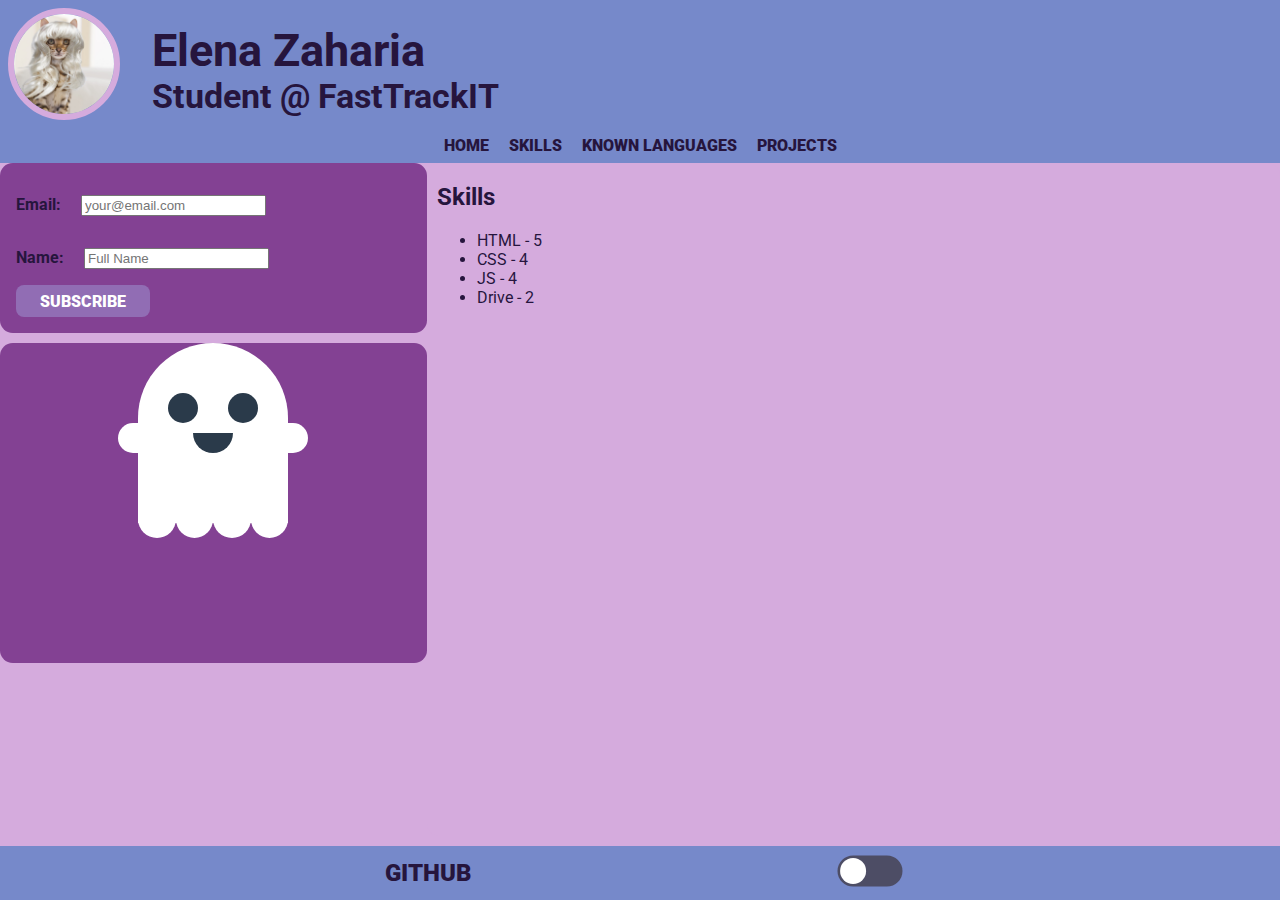
<file: index.html>
<!DOCTYPE html>
<html lang="en">
  <head>
    <meta charset="UTF-8" />
    <meta http-equiv="X-UA-Compatible" content="IE=edge" />
    <meta name="viewport" content="width=device-width, initial-scale=1.0" />
    <title>Elena's CV</title>
    <link rel="stylesheet" href="style.css" />
    <link href="https://fonts.googleapis.com/css2?family=Roboto:ital,wght@0,300;0,400;0,500;0,700;1,900&display=swap" rel="stylesheet">
    
 
 

  </head>
  <body class="">
    <header>
      <div class="header-content">
        <div>
        <img src="eu.jpg" />
        </div>
        <div class="name">
          <h1>Elena Zaharia</h1>
          <h2 id="job-title">Student @ FastTrackIT</h2>
        </div>
        
      </div>
      <div>
  
        <ul id="top-menu-bar">
          <li><a href="#" data-page="home">HOME</a></li>
          <li><a href="#" data-page="skills">Skills</a></li>
          <li>
            <a href="#" data-page="languages">Known Languages</a>
          </li>
          <li><a href="#" data-page="projects">Projects</a></li>
          
        </ul>

      </div>
      
    </header>

    <section id="content">
      <div id="side-menu">
        <section>
          
          <form action="">
            <div class="page1 input__form">
              
            <div class="">
              <label for="subscriberEmail"><strong>Email:</strong> </label>
              <input
                type="email"
                required
                name="email"
                id="subscriberEmail"
                placeholder="your@email.com"
              />
            </div>
            <div>
              <label for="subscriber"> <strong>Name:</strong></label>
              <input
                type="text"
                required
                name="nume"
                id="subscriber"
                placeholder="Full Name"
              />
            </div>
            <button type="submit">Subscribe</button>
          </form>
        </div>
        </section>
        <section>
          <div class="page1 ghost-page">
            
              
              <div class="container">
               
                  <div class="eye left"></div>
                  <div class="eye right"></div>
                  <div class="mounth"></div>
                  <div class="arm left"></div>
                  <div class="arm right"></div>
                  <div class="bottom one"></div>
                  <div class="bottom two"></div>
                  <div class="bottom three"></div>
                  <div class="bottom four"></div>
                
              </div>
            
          </div>
      
        </section>
      </div>

      <div id="main">
        <div id="home" class="page">
          <h2>Home</h2>

          <p>Some info about me... comming soon!</p>
        </div>

        <div id="skills" class="page">
          <h2>Skills</h2>

          <ul id="skills-list"></ul>
        </div>

        <div id="languages" class="page">
          <h2>Known Languages</h2>
          <table border="1">
            <tr>
              <th>Language</th>
              <th>Level</th>
            </tr>
            <tr>
              <td>Romanian</td>
              <td>Native</td>
            </tr>
            <tr>
              <td>English</td>
              <td>CAE C2 Certificate</td>
            </tr>
            <tr>
              <td>Spanish</td>
              <td>B2</td>
            </tr>
            <tr>
              <td>Japanese</td>
              <td>N5 Certificate</td>
            </tr>
          </table>
        </div>

        <div id="projects" class="page">
          <h2>Projects</h2>
          <p>Some info about me... comming soon!</p>
        </div>

        <div id="rubik" class="page">
          <h2>Rubik</h2>
          <p>Some info about me... comming soon!</p>
        </div>
      </div>
    </section>

    <footer>
      <a target="_blank" href="https://github.com/elenazaharia1">GitHub</a>
      <div>
        <input type="checkbox" class="checkbox" id="checkbox">
      <label for="checkbox" class="label">
        
        <div class='ball'>
      </label>
    </div>
    </footer>

    <script src="index.js"></script>
  </body>
</html>
</file>
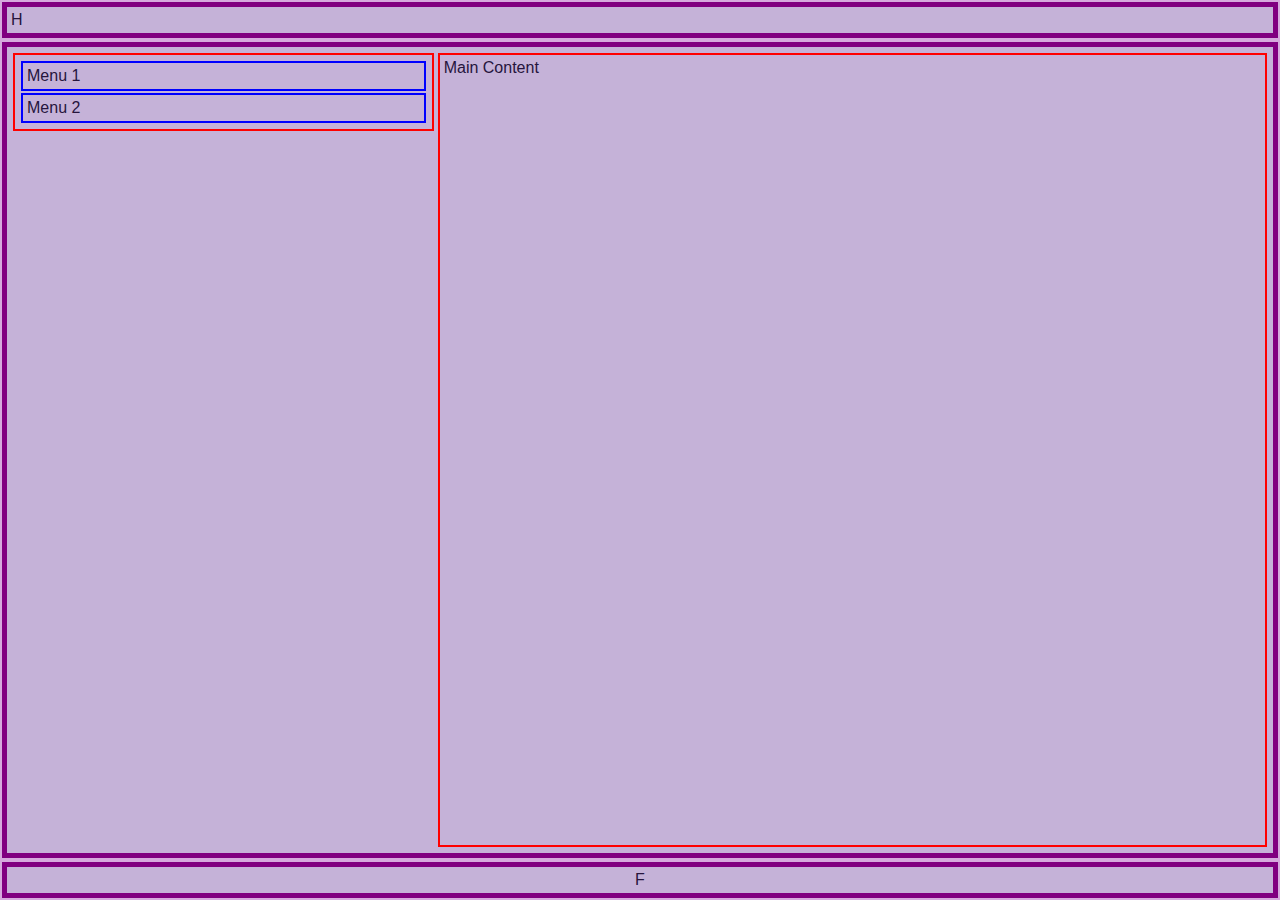
<file: layout.html>
<!DOCTYPE html>
<html lang="en">
  <head>
    <meta charset="UTF-8" />
    <meta http-equiv="X-UA-Compatible" content="IE=edge" />
    <meta name="viewport" content="width=device-width, initial-scale=1.0" />
    <title>Layout</title>
    <link rel="stylesheet" href="style.css" />
    <style>
      header,
      footer,
      #content {
        padding: 4px;
        margin: 2px;
        border: 5px solid purple;
        background-color: rgb(197, 178, 216);
      }
      /* > se foloseste pt direct child */
      #content > div,
      #side-menu > section {
        padding: 4px;
        margin: 2px;
        border: 2px solid red;
      }
      #side-menu > section {
        border-color: blue;
      }
    </style>
  </head>
  <body>
    <header>H</header>
    <section id="content">
      <div id="side-menu">
        <section>Menu 1</section>
        <section>Menu 2</section>
      </div>
      <div id="main">Main Content</div>
    </section>
    <footer>F</footer>
  </body>
</html>
</file>
<file: style.css>
html {
  height: 100%;
}
:root {
  --clr-font: #26153d;
  --clr--900: #d5abdd;
  --clr--700: #7689ca;
  --clr-600: rgba(93, 16, 114, 0.685);
  --clr-hover-a: rgb(223, 205, 223);
  --clr-label: #4d4d65;
}

body.dark-mode {
  --clr-font: #d5abdd;
  --clr--900: #26153d;
  --clr--700: #1d2953;
  --clr-600: rgba(93, 16, 114, 0.685);
  --clr-hover-a: rgb(31, 23, 31);
  --clr-label: #111;
}

body {
  font-family: "Roboto", sans-serif;
  min-height: 100%;
  margin: 0;
  padding: 0;
  background-color: var(--clr--900);
  color: var(--clr-font);
  display: flex;
  flex-direction: column;
}

a {
  text-transform: uppercase;
  text-decoration: none;
  color: var(--clr-font);
  font-display: inline-block;
}
a:hover {
  color: var(--clr-hover-a);
  cursor: pointer;
}

#content {
  flex: 1;
  display: flex;
  flex-direction: row;
}
#main {
  display: flex;
  flex: 2;
}
#side-menu {
  flex: 1;
}

#job-title {
  margin: 0;
}
h1 {
  margin: 1rem 0 0 0;
}
.favourite {
  font-weight: bold;
  color: blue;
}

.page {
  flex: 1;
  display: none;

  background-color: var(--clr--900);
  padding: 0 10px 0 10px;
  margin-bottom: 10px;
  border-radius: 0.8rem;
}

.page1 {
  background-color: var(--clr-600);
  padding: 0 10px 0 10px;
  margin-bottom: 10px;
  border-radius: 0.8rem;
}

#top-menu-bar {
  text-align: center;
  background-color: var(--clr--700);
  color: #fff;
  margin: 0;
  padding: 0.2rem 0;
}

#top-menu-bar li {
  display: inline-block;
  margin: 0;
  padding: 0;
}

#top-menu-bar li + li {
  margin-left: 1rem;
}

#top-menu-bar a {
  padding: 5px 0;
  display: inline-block;
  font-family: "Roboto", sans-serif;
  font-size: 1rem;
  font-weight: 900;
}

.header-content {
  display: flex;
  padding: 0.5rem;
  gap: 2rem;
  background-color: var(--clr--700);
}
img {
  display: block;
  height: 100px;
  border: 6px solid var(--clr--900);
  border-radius: 50%;
}
.name {
  font-size: 1.4rem;
  font-weight: 900;
}

footer {
  padding: 0.8rem;
  background-color: var(--clr--700);
  position: relative;
  display: flex;
  justify-content: space-evenly;
}

footer > a {
  font-size: 1.5rem;
  font-weight: 900;
}

.input__form {
  padding: 1rem;
}
input {
  margin: 1rem;
}
button {
  font-family: "Roboto", sans-serif;
  text-transform: uppercase;
  font-size: 1rem;
  font-weight: 900;
  padding: 0.4rem 1.5rem;
  background-color: rgb(145, 109, 180);
  color: #fff;
  border: none;
  border-radius: 8px;
}
button:hover {
  color: rgb(31, 23, 31);
  cursor: pointer;
}

/* Ghost */
#side-menu {
  height: 100%;
}
.ghost-page {
  height: 320px;
  background-color: var(--clr-600);
}

.container {
  width: 150px;
  height: 180px;
  margin: 0 auto;
  background-color: white;
  border-top-left-radius: 110px;
  border-top-right-radius: 110px;
  border-bottom: 0;
  position: relative;
  border-top: 2rem;
  -webkit-animation: float 3s linear infinite;
  animation: float 3s linear infinite;
}

@-webkit-keyframes float {
  0% {
    -webkit-transform: translateY(0px);
    transform: translateY(0px);
    opacity: 1;
  }
  50% {
    -webkit-transform: translateY(300px);
    transform: translateY(300px);
    opacity: 1;
  }
  100% {
    -webkit-transform: translateY(0px);
    transform: translateY(0px);
    opacity: 1;
  }
}
@keyframes float {
  0% {
    -webkit-transform: translateY(0px);
    transform: translateY(0px);
    opacity: 1;
  }
  50% {
    -webkit-transform: translateY(100px);
    transform: translateY(100px);
    opacity: 1;
  }
  100% {
    -webkit-transform: translateY(0px);
    transform: translateY(0px);
    opacity: 1;
  }
}

.eye {
  width: 30px;
  height: 30px;
  background-color: #2a3a4a;
  border-radius: 50%;
  position: absolute;
}

.eye.left {
  top: 50px;
  left: 30px;
}

.eye.right {
  top: 50px;
  right: 30px;
}

.mounth {
  width: 40px;
  height: 20px;
  background-color: #2a3a4a;
  position: absolute;
  border-bottom-left-radius: 110px;
  border-bottom-right-radius: 110px;
  border-top: 0;
  bottom: 70px;
  left: 55px;
}

.arm {
  width: 30px;
  height: 30px;
  background-color: #ffffff;
  position: absolute;
  border-top: 0;
  bottom: 70px;
}

.arm.left {
  border-top-left-radius: 110px;
  border-bottom-left-radius: 110px;
  left: -20px;
}

.arm.right {
  border-top-right-radius: 110px;
  border-bottom-right-radius: 110px;
  right: -20px;
}

.bottom {
  width: 37.5px;
  height: 30px;
  background-color: #ffffff;
  position: absolute;
  border-top: 0;
  border-bottom-left-radius: 110px;
  border-bottom-right-radius: 110px;
  bottom: -15px;
}

.bottom.one {
  left: 0px;
}

.bottom.two {
  left: 37.5px;
}

.bottom.three {
  left: 75px;
}

.bottom.four {
  left: 112.5px;
}
/* checkbox light and dark mode */

.checkbox {
  opacity: 0;
  position: absolute;
  bottom: 5%;
  right: 5%;
}

.label {
  width: 50px;
  height: 24px;
  background-color: var(--clr-label);
  display: flex;
  border-radius: 50px;
  align-items: center;
  justify-content: space-between;
  position: relative;
  transform: scale(1.3);
}

.ball {
  width: 20px;
  height: 20px;
  background-color: white;
  position: absolute;
  top: 2px;
  left: 2px;
  border-radius: 50%;
  transition: transform 0.2s linear;
}

.ball:active,
.ball:hover,
.label:active,
.label:hover {
  cursor: pointer;
}

/*  target the elemenent after the label*/
.checkbox:checked + .label .ball {
  transform: translateX(25px);
}
</file>
